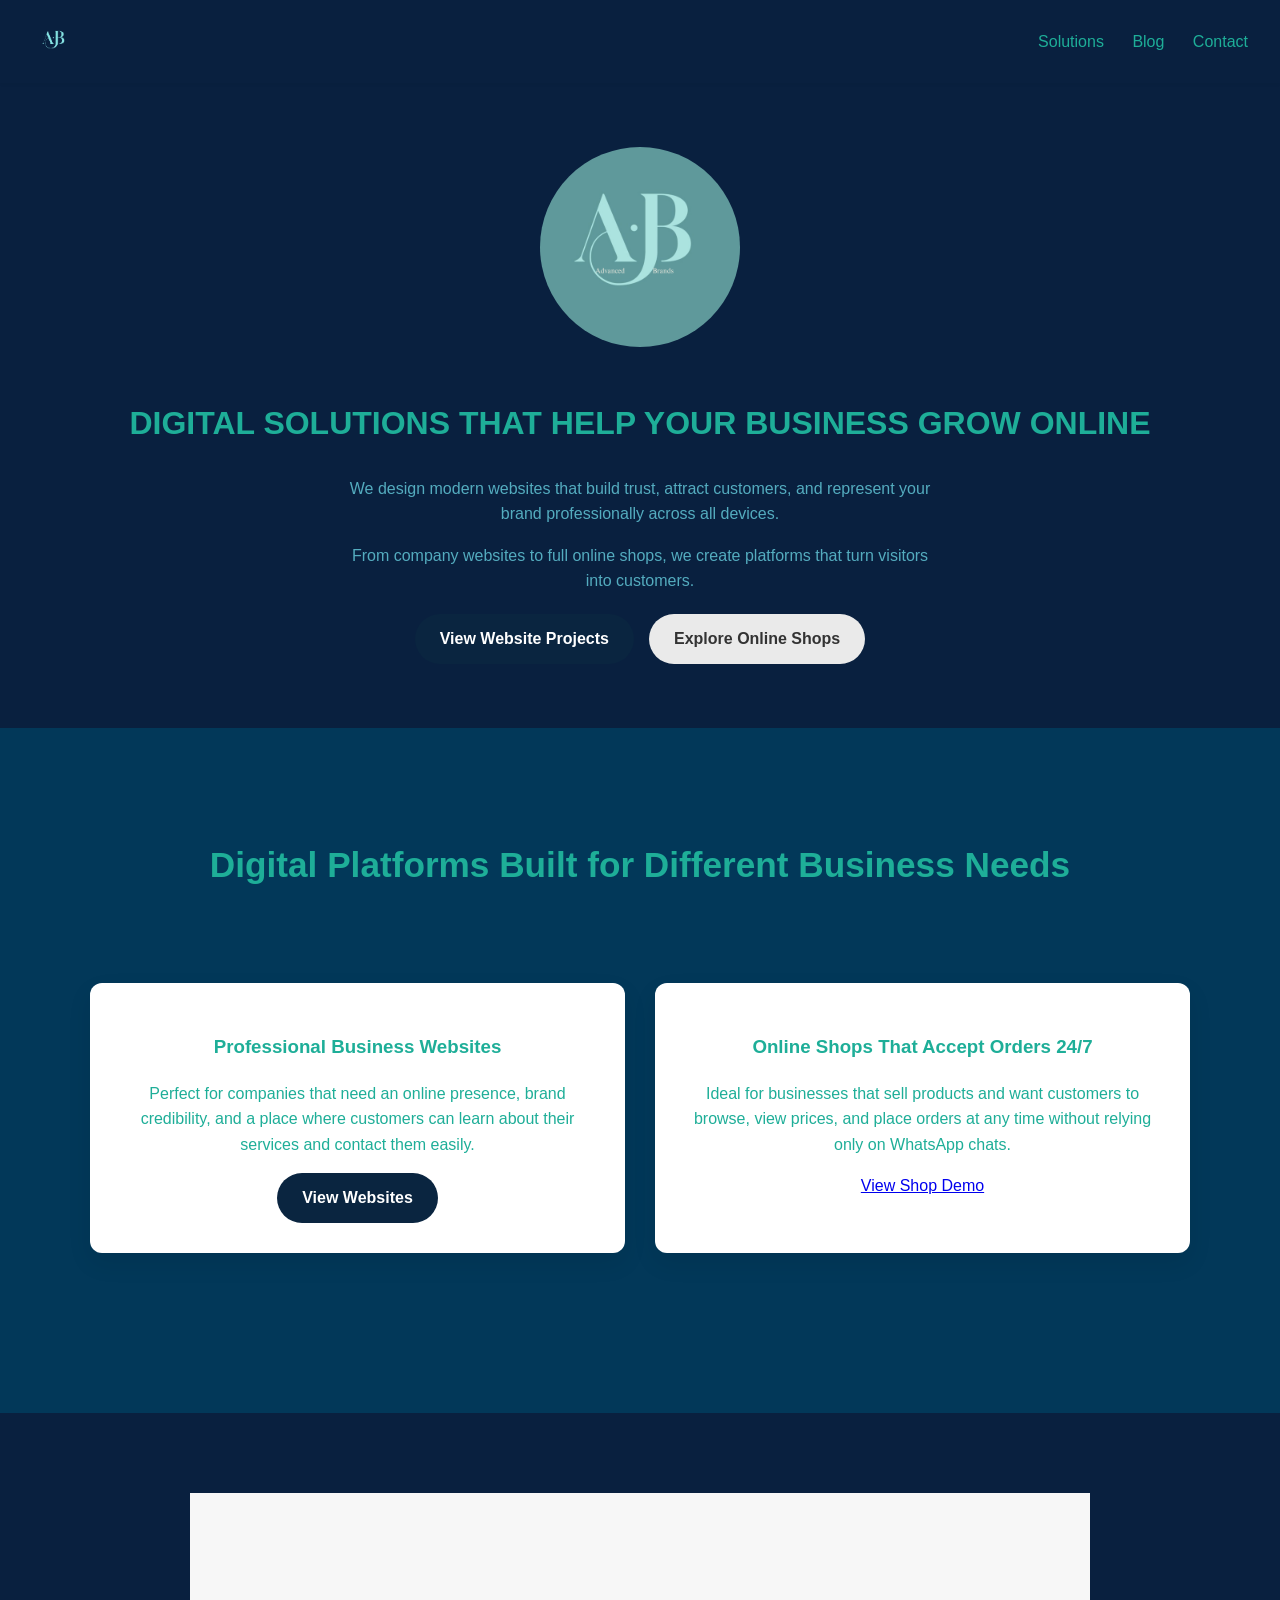
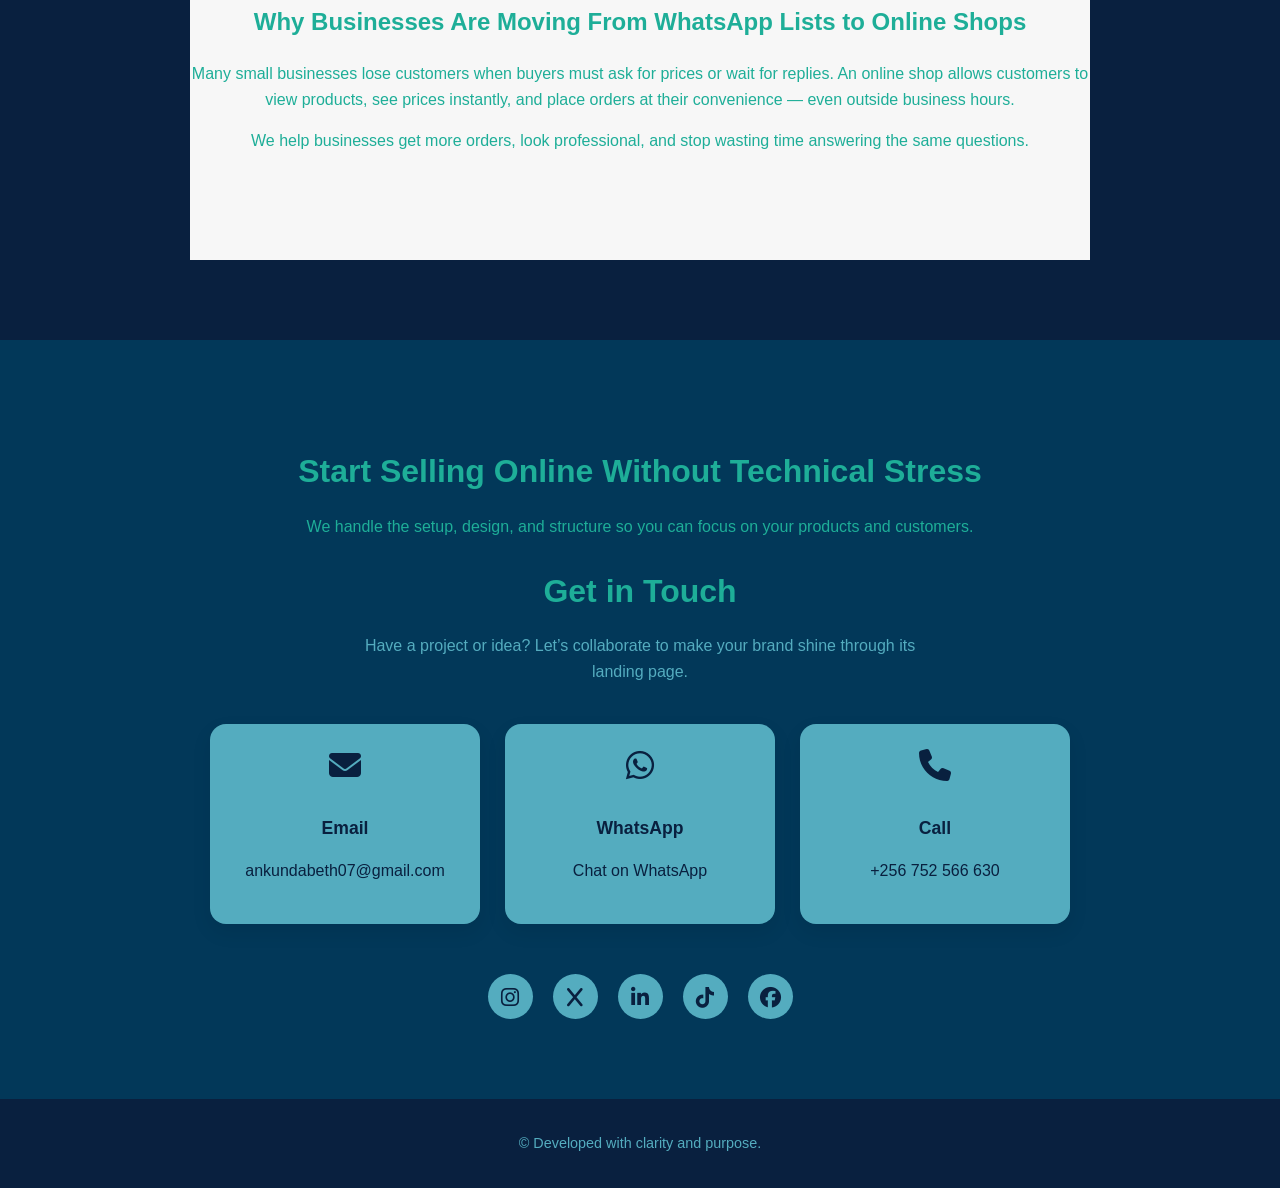
<file: index.html>
<!doctype html>
<html lang="en">

<head>
  <meta charset="utf-8" />
  <meta name="viewport" content="width=device-width, initial-scale=1" />
  <meta name="royal blue" content="#09203F">
  <title>Advanced Brands</title>
  <link rel="icon" type="image/png" href="images/AB logo.png">
  <link rel="stylesheet" href="style.css?v=2" />
  <link rel="stylesheet" href="https://cdnjs.cloudflare.com/ajax/libs/font-awesome/6.5.0/css/all.min.css"> 
</script>
</head>

<body>
  <!-- NAVBAR -->
  <header class="navbar">
    <a href="#hero" class="logo">
      <img src="images/AB logo.png" alt="MsBeth Logo">
    </a>
    <nav>
      <a href="#solutions">Solutions</a>
      <a href="#blog">Blog</a>
      <a href="#contact">Contact</a>
    </nav>
  </header>

  <!-- HERO -->
  <section id="hero" class="hero">
    <img src="images/hero image.png" alt="ms.beth portrait" class="hero-img" />
    <div class="hero-text">
      <h1>DIGITAL SOLUTIONS THAT HELP YOUR BUSINESS GROW ONLINE</h1>
      <p>We design modern websites that build trust, attract customers, and represent your brand professionally across all devices.</p>
      <p>From company websites to full online shops, we create platforms that turn visitors into customers.</p>
    </div>
    <div class="hero-buttons">
  <a href="websites.html" class="btn primary">View Website Projects</a>
  <a href="shops.html" class="btn secondary">Explore Online Shops</a>
</div>
    
  </section>

<section class="services-split" id="solutions">
  <div class="container">
    <h2 class="section-title">Digital Platforms Built for Different Business Needs</h2>

    <div class="split-grid">
      <div class="split-card" id="websites">
        <h3>Professional Business Websites</h3>
        <p>
          Perfect for companies that need an online presence, brand credibility, and a place where customers can learn about their services and contact them easily.
        </p>
        <a href="websites.html" class="btn primary">View Websites</a>
      </div>

      <div class="split-card" id="shops">
        <h3>Online Shops That Accept Orders 24/7</h3>
        <p>
          Ideal for businesses that sell products and want customers to browse, view prices, and place orders at any time without relying only on WhatsApp chats.
        </p>
        <a href="shops.html">View Shop Demo</a>
      </div>
    </div>
  </div>
</section>

<section id="blog" class="shop-education">
  <div class="container">
    <h2>Why Businesses Are Moving From WhatsApp Lists to Online Shops</h2>
    <p class="section-text">
      Many small businesses lose customers when buyers must ask for prices or wait for replies. An online shop allows customers to view products, see prices instantly, and place orders at their convenience — even outside business hours.
    </p>
    <p>We help businesses get more orders, look professional, and stop wasting time answering the same questions.</p>
  </div>
</section>

  

  <!-- CONTACT -->
  <section id="contact" class="contact">

     <div class="container">
    <h2>Start Selling Online Without Technical Stress</h2>
    <p>
      We handle the setup, design, and structure so you can focus on your products and customers.
    </p>

  </div>

    <h2>Get in Touch</h2>
    <p class="contact-intro">
      Have a project or idea? Let’s collaborate to make your brand shine through its landing page.
    </p>

    <div class="contact-cards">
      <div class="contact-card">
        <i class="fas fa-envelope"></i>
        <h3>Email</h3>
        <p><a href="mailto:ankundabeth07@gmail.com">ankundabeth07@gmail.com</a></p>
      </div>

      <div class="contact-card">
        <i class="fab fa-whatsapp"></i>
        <h3>WhatsApp</h3>
        <p><a href="https://wa.me/256752566630" target="_blank">Chat on WhatsApp</a></p>
      </div>

      <div class="contact-card">
        <i class="fas fa-phone"></i>
        <h3>Call</h3>
        <p><a href="tel:+256783445082">+256 752 566 630</a></p>
      </div>
    </div>

    <div class="social-links">
      <a href="https://www.instagram.com/advanced_brands?igsh=MWZ2OGR4OWh6NHl5dA==" target="_blank"><i
          class="fab fa-instagram"></i></a>
      <a href="https://x.com/busyweather?t=zALlubIrdixlMi6VQpeLIg&s=03" target="_blank"><i class="fab fa-x"></i></a>
      <a href="https://www.linkedin.com/in/ankunda-elizabeth-b99399336?utm_source=share&utm_campaign=share_via&utm_content=profile&utm_medium=android_app"
        target="_blank"><i class="fab fa-linkedin-in"></i></a>
      <a href="https://www.tiktok.com/@advanced.brands?_r=1&_t=ZS-94efkzoqnl2" target="_blank"><i class="fab fa-tiktok"></i></a>
      <a href="https://www.facebook.com/share/1KZ58KVeTZ/" target="_blank"><i class="fab fa-facebook"></i></a>
    </div>
  </section>


  <!-- FOOTER -->
  <footer class="footer">
    © <span id="year"></span> Developed with clarity and purpose.
  </footer>

<script>
document.querySelectorAll('a[href^="#"]').forEach(anchor => {
  anchor.addEventListener('click', function (e) {
    const target = document.querySelector(this.getAttribute('href'));
    if (target) {
      e.preventDefault();
      target.scrollIntoView({
        behavior: 'smooth'
      });
    }
  });
});
</script>
</body>

</html>
</file>
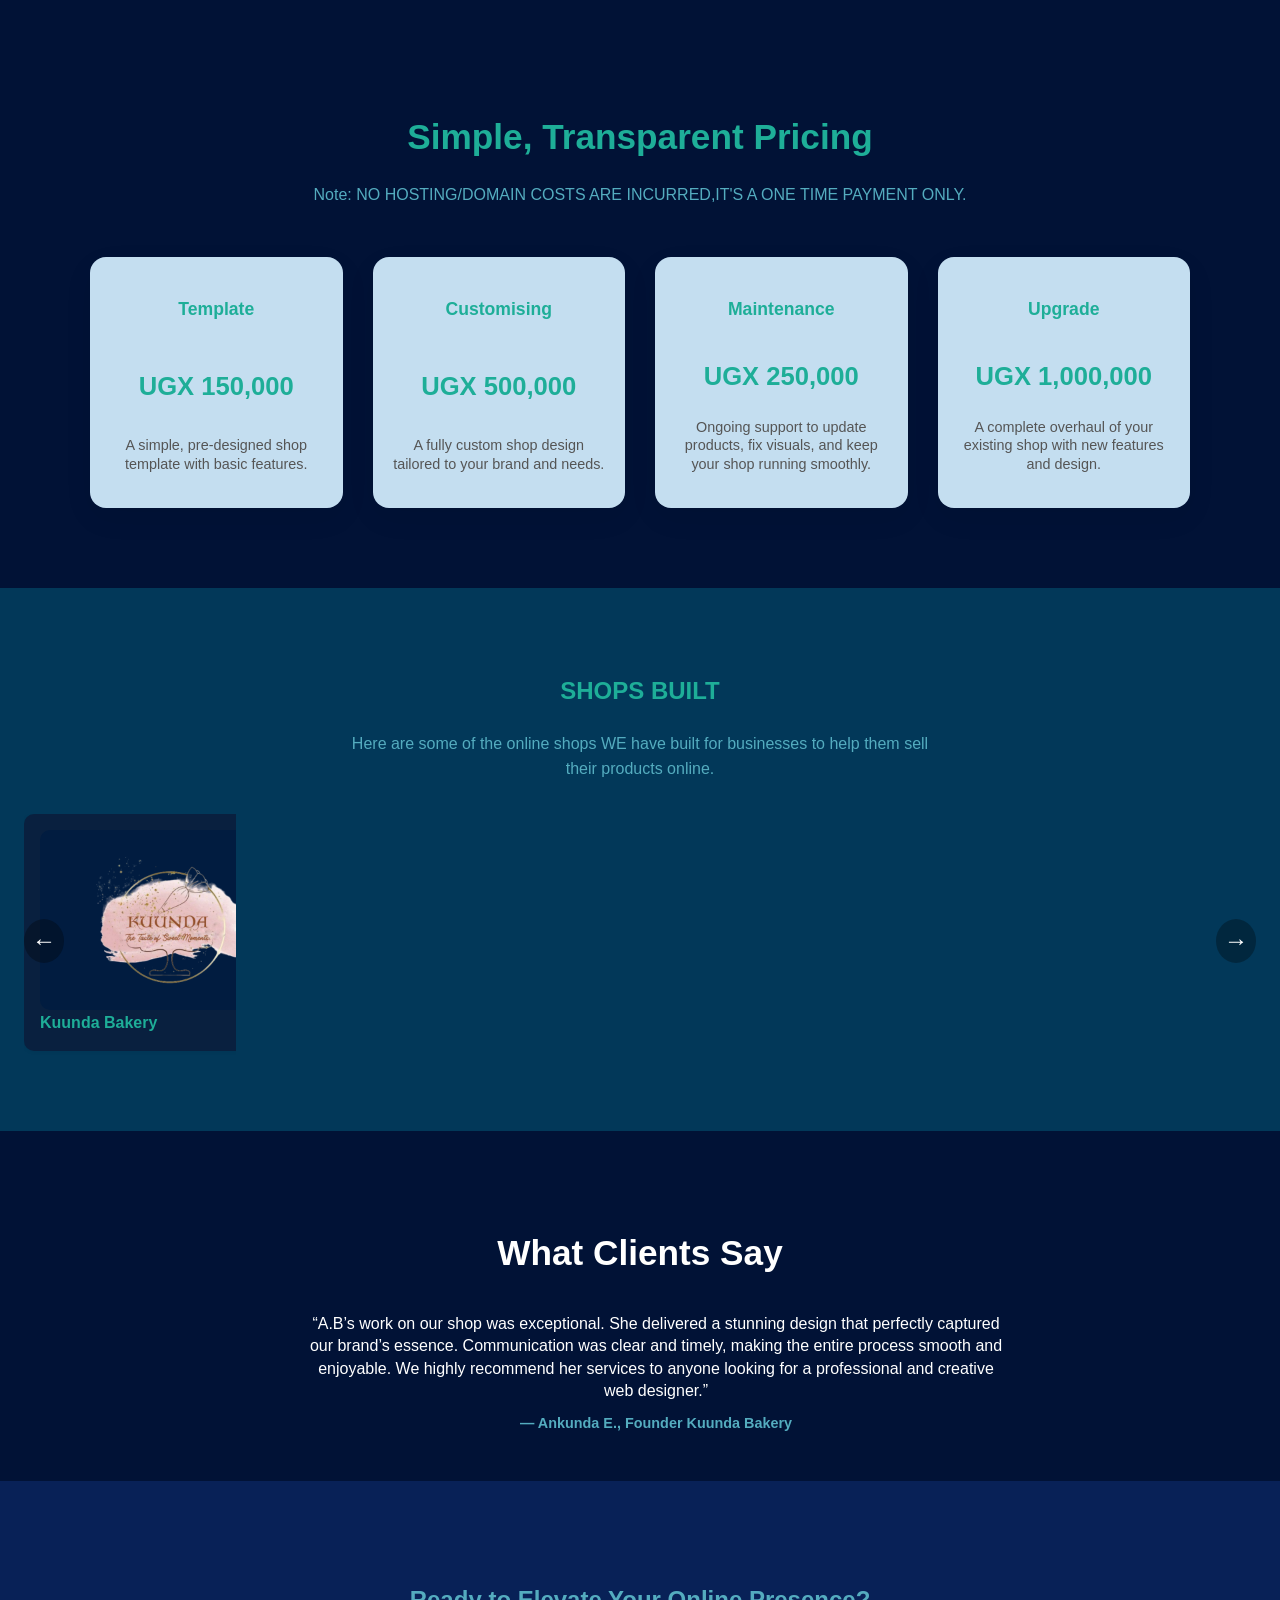
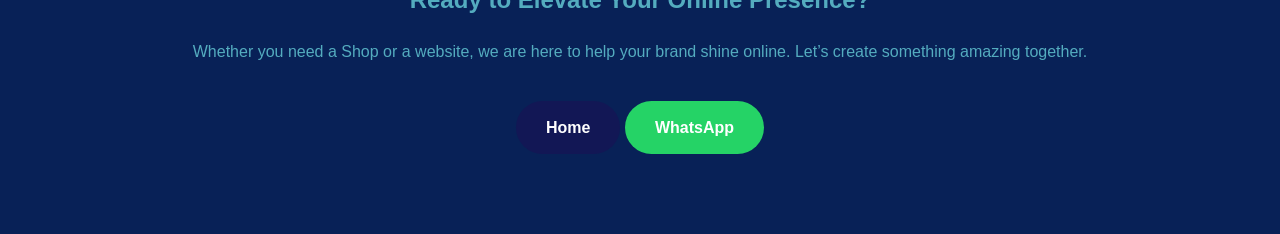
<file: shops.html>
<!DOCTYPE html>
<html lang="en">
<head>
    <meta charset="UTF-8">
    <meta name="viewport" content="width=device-width, initial-scale=1.0">
    <title>Shops</title>
    <link rel="icon" type="image/png" href="images/AB logo.png">
    <link rel="stylesheet" href="style.css">
</head>
<body>
    <section id="pricing" class="pricing-section">
  <div class="pricing-container">
    <h2 class="section-title">Simple, Transparent Pricing</h2>
    <p class="section-subtitle">
      Note: NO HOSTING/DOMAIN COSTS ARE INCURRED,IT'S A ONE TIME PAYMENT ONLY.
    </p>

    <div class="pricing-grid">

      <div class="pricing-card">
   <h3>Template</h3>
  <p class="price">UGX 150,000</p>
  <p class="desc">A simple, pre-designed shop template with basic features.</p>
</div>


      <div class="pricing-card">
        <h3>Customising</h3>
        <p class="price">UGX 500,000</p>
        <p class="desc">A fully custom shop design tailored to your brand and needs.</p>
      </div>

      <div class="pricing-card">
        <h3>Maintenance</h3>
        <p class="price">UGX 250,000</p>
        <p class="desc">Ongoing support to update products, fix visuals, and keep your shop running smoothly.</p>
      </div>

      <div class="pricing-card">
        <h3>Upgrade</h3>
        <p class="price">UGX 1,000,000</p>
        <p class="desc">A complete overhaul of your existing shop with new features and design.</p>
      </div>
    </div>
  </div>
</section>


  <!-- WORK -->
  <section id="work" class="work">
    <h2>SHOPS BUILT</h2>
    <p class="work-intro">Here are some of the online shops WE have built for businesses to help them sell their products online.</p>
    <div class="work-slider">
      <button class="slide-btn prev" aria-label="Previous project">&#8592;</button>
      <div class="work-grid">

        <a href="https://advanced-brands.github.io/kuunda_bakery-shop/" target="_blank" rel="noopener noreferrer" class="card">
          <div class="card-img">
            <img src="images/KUUNDA (1).png" alt="">
          </div>
          <div class="card-title">Kuunda Bakery</div>
        </a>
        
      </div>
      <button class="slide-btn next" aria-label="Next project">&#8594;</button>
    </div>
  </section>

  <!-- TESTIMONIALS -->
  <section id="testimonials" class="testimonials">
    <h2>What Clients Say</h2>
    <div class="testimonial-container">
      <div class="testimonial active">
        <p>“A.B’s work on our shop was exceptional. She delivered a stunning design that perfectly captured our brand’s essence. Communication was clear and timely, making the entire process smooth and enjoyable. We highly recommend her services to anyone looking for a professional and creative web designer.”</p>
        <span class="author">— Ankunda E., Founder Kuunda Bakery</span>
      </div>
      <div class="testimonial">
        <p>“The project was delivered on time and the final design exceeded expectations. I recommend her to anyone needing a professional site.”</p>
        <span class="author">— Jamal T., YAMBA PLATFORM CEO</span>
      </div>
      <div class="testimonial">
        <p>“Working with Elizabeth was smooth and inspiring. She really listens and brings ideas to life beautifully.”</p>
        <span class="author">— Patricia R., Marketing Director</span>
      </div>
    </div>
  </section>

 <section class="section-final">
        <h2>Ready to Elevate Your Online Presence?</h2>
        <p>Whether you need a Shop or a website, we are here to help your brand shine online. Let’s create something amazing together.</p>
        <a href="index.html" class="home-button">Home</a>
        <a href="https://wa.me/256782925756" class="whatsapp-button" target="_blank">WhatsApp</a>
    </section>

</body>
<script src="script.js?v=2"></script>
</html>
</file>
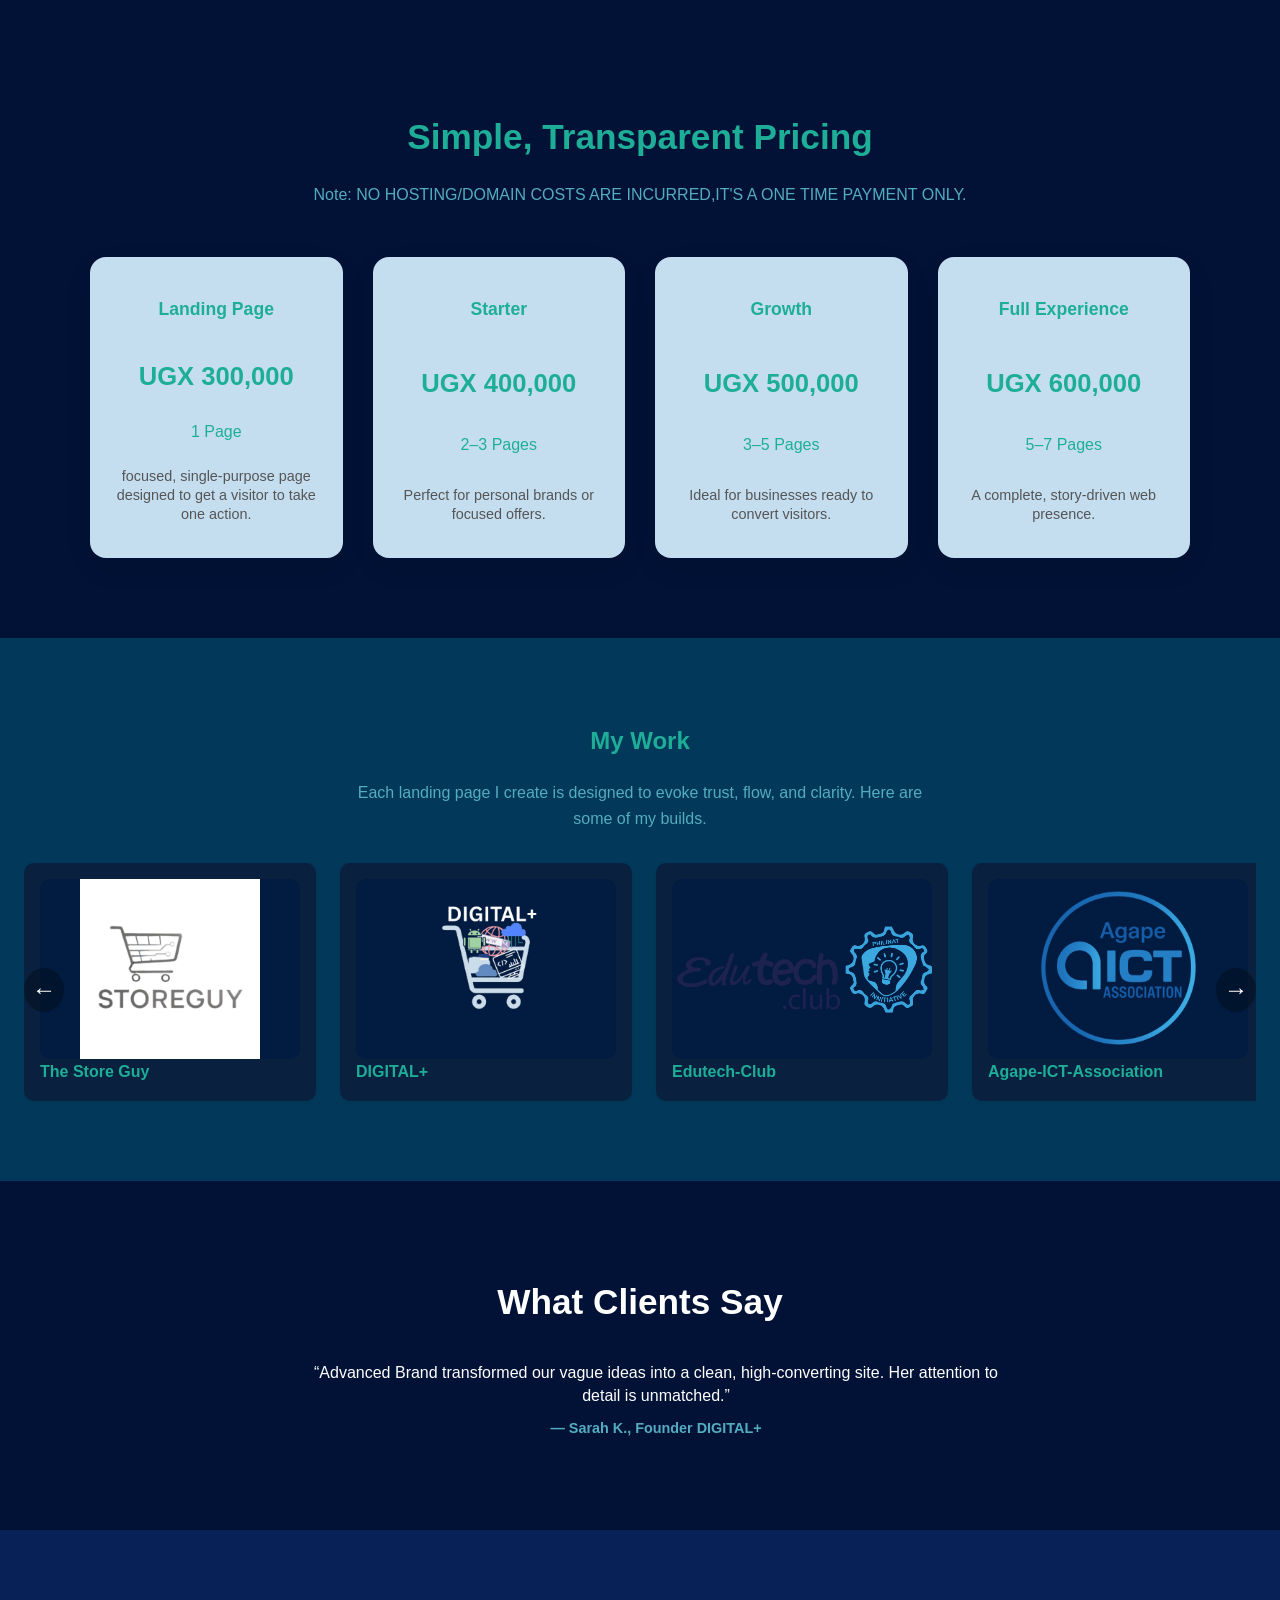
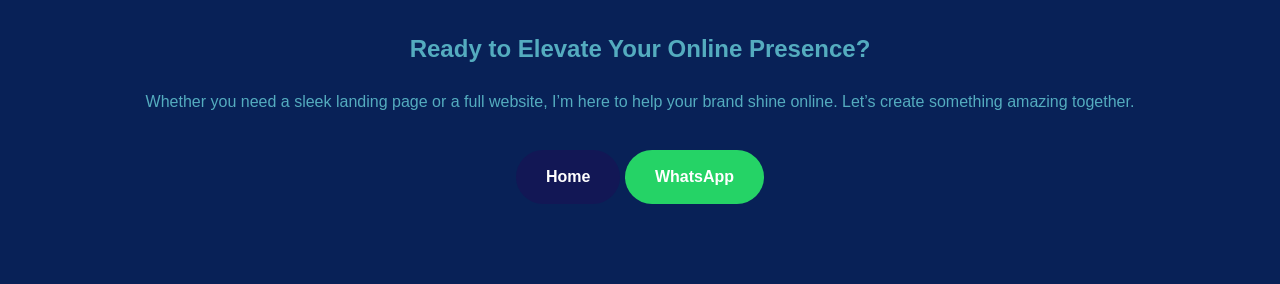
<file: websites.html>
<!DOCTYPE html>
<html lang="en">
<head>
    <meta charset="UTF-8">
    <meta name="viewport" content="width=device-width, initial-scale=1.0">
    <title>Websites</title>
    <link rel="icon" type="image/png" href="images/AB logo.png">
    <link rel="stylesheet" href="style.css">
</head>
<body>
    <section id="pricing" class="pricing-section">
  <div class="pricing-container">
    <h2 class="section-title">Simple, Transparent Pricing</h2>
    <p class="section-subtitle">
      Note: NO HOSTING/DOMAIN COSTS ARE INCURRED,IT'S A ONE TIME PAYMENT ONLY.
      
    </p>

    <div class="pricing-grid">

      <div class="pricing-card">
   <h3>Landing Page</h3>
  <p class="price">UGX 300,000</p>
  <p class="pages">1 Page</p>
        <p class="desc">focused, single-purpose page designed to get a visitor to take one action.</p>
</div>


      <div class="pricing-card">
        <h3>Starter</h3>
        <p class="price">UGX 400,000</p>
        <p class="pages">2–3 Pages</p>
        <p class="desc">Perfect for personal brands or focused offers.</p>
      </div>

      <div class="pricing-card">
        <h3>Growth</h3>
        <p class="price">UGX 500,000</p>
        <p class="pages">3–5 Pages</p>
        <p class="desc">Ideal for businesses ready to convert visitors.</p>
      </div>

      <div class="pricing-card">
        <h3>Full Experience</h3>
        <p class="price">UGX 600,000</p>
        <p class="pages">5–7 Pages</p>
        <p class="desc">A complete, story-driven web presence.</p>
      </div>
    </div>
  </div>
</section>


  <!-- WORK -->
  <section id="work" class="work">
    <h2>My Work</h2>
    <p class="work-intro">Each landing page I create is designed to evoke trust, flow, and clarity. Here are some of my
      builds.</p>
    <div class="work-slider">
      <button class="slide-btn prev" aria-label="Previous project">&#8592;</button>
      <div class="work-grid">

       <a href="https://advanced-brands.github.io/the-store-guy/" class="card">
          <div class="card-img">
            <img src="images/Storeguy.png" alt="">
          </div>
          <div class="card-title">The Store Guy</div>
        </a>

        <a href="https://advanced-brands.github.io/DIGITAL-/" class="card">
          <div class="card-img">
            <img src="images/DIGITAL+-removebg-preview.png" alt="">
          </div>
          <div class="card-title">DIGITAL+</div>
        </a>

        <a href="https://advanced-brands.github.io/Edutech-club/" class="card">
          <div class="card-img">
            <img src="images/edutech logo.png" alt="">
          </div>
          <div class="card-title">Edutech-Club</div>
        </a>

        <a href="https://advanced-brands.github.io/Agape-ICT-Association/" class="card">
          <div class="card-img">
            <img src="images/AGAPE LOGO.png" alt="">
          </div>
          <div class="card-title">Agape-ICT-Association</div>
        </a>

        <a href="https://advanced-brands.github.io/yamba-landing-site/" class="card">
          <div class="card-img">
            <img src="images/yamba logo.png" alt="">
          </div>
          <div class="card-title">YAMBA PLATFORM</div>
        </a>
        <a href="https://advanced-brands.github.io/Neatex/" class="card">
          <div class="card-img">
            <img src="images/Neatex.jpg" alt="">
          </div>
          <div class="card-title">PORTFOLIO</div>
        </a>
        <a href="https://advanced-brands.github.io/kirunga-group/" target="_blank" rel="noopener noreferrer" class="card">
          <div class="card-img">
            <img src="images/Kirunga_Logo_TM.pdf-removebg-preview.png" alt="">
          </div>
          <div class="card-title">Kirunga Groupt Ltd</div>
        </a>
        <a href="https://beth1207.github.io/kuunda/" target="_blank" rel="noopener noreferrer" class="card">
          <div class="card-img">
            <img src="images/KUUNDA (1).png" alt="">
          </div>
          <div class="card-title">Kuunda Bakery</div>
        </a>
        <a href="https://advanced-brands.github.io/Portfolio/" class="card">
          <div class="card-img">
            <img src="images/hero image.png" alt="">
          </div>
          <div class="card-title">Advanced Brands</div>
        </a>
      </div>
      <button class="slide-btn next" aria-label="Next project">&#8594;</button>
    </div>
  </section>

  <!-- TESTIMONIALS -->
  <section id="testimonials" class="testimonials">
    <h2>What Clients Say</h2>
    <div class="testimonial-container">
      <div class="testimonial active">
        <p>“Advanced Brand transformed our vague ideas into a clean, high-converting site. Her attention to detail is unmatched.”</p>
        <span class="author">— Sarah K., Founder DIGITAL+</span>
      </div>
      <div class="testimonial">
        <p>“The project was delivered on time and the final design exceeded expectations. I recommend her to anyone needing a professional site.”</p>
        <span class="author">— Jamal T., YAMBA PLATFORM CEO</span>
      </div>
      <div class="testimonial">
        <p>“Working with Elizabeth was smooth and inspiring. She really listens and brings ideas to life beautifully.”</p>
        <span class="author">— Patricia R., Marketing Director</span>
      </div>
    </div>
  </section>

 <section class="section-final">
        <h2>Ready to Elevate Your Online Presence?</h2>
        <p>Whether you need a sleek landing page or a full website, I’m here to help your brand shine online. Let’s create something amazing together.</p>
        <a href="index.html" class="home-button">Home</a>
        <a href="https://wa.me/256752566630" class="whatsapp-button" target="_blank">WhatsApp</a>
    </section>

</body>
<script src="script.js?v=2"></script>
</html>
</file>
<file: style.css>
body {
  font-family: 'Inter', sans-serif;
  margin: 0;
  background: #09203F;
  color: #1eae98;
  line-height: 1.6;
}

/* Navbar */
.navbar {
  display: flex;
  justify-content: space-between;
  align-items: center;
  padding: 1.2rem 2rem;
  background: #09203F;
  box-shadow: 0 1px 4px rgba(0,0,0,0.05);
  position: sticky;
  top: 0;
  z-index: 10;
}

.logo {
  font-weight: 700;
  font-size: 1.2rem;
}


.logo img {
  height: 45px; /* adjust to your desired logo size */
  width: auto;
  display: block;
}

.navbar nav a {
  margin-left: 1.5rem;
  text-decoration: none;
  color: #1eae98;
  transition: color 0.2s;
}

.navbar nav a:hover {
  color: #168777;
}

/* Hero */
.hero {
  display: flex;
  flex-direction: column;
  align-items: center;
  text-align: center;
  padding: 4rem 1.5rem;
  background: #09203F;
}

.hero-img {
  width: 200px;
  height: 200px;
  border-radius: 50%;
  object-fit: cover;
  margin-bottom: 1.5rem;
  box-shadow: #140c30;
}

.hero-text h1 {
  font-size: 2rem;
  font-weight: 700;
}

.hero-text p {
  max-width: 600px;
  margin: 1rem auto 0;
  color: #54acbf;
}

.pricing-section {
  padding: 80px 20px;
  background: #011236;
}

.pricing-container {
  max-width: 1100px;
  margin: auto;
  text-align: center;
}

.section-title {
  font-size: 2.2rem;
  margin-bottom: 10px;
}

.section-subtitle {
  color: #54acbf;
  margin-bottom: 50px;
}

.pricing-grid {
  display: grid;
  grid-template-columns: repeat(4, 1fr);
  gap: 30px;
}

.pricing-card {
  background: #c4def0;
  /* reduced padding to make cards shorter */
  padding: 20px 18px;
  border-radius: 16px;
  box-shadow: 0 10px 30px rgba(0,0,0,0.06);
  transition: transform 0.3s ease;
  display: flex;
  flex-direction: column;
  justify-content: space-between; /* push footer text down */
  max-height: 300px; /* prevent overly tall cards */
}

.pricing-card:hover {
  transform: translateY(-6px);
}

.pricing-card h3 {
  margin-bottom: 8px;
  font-size: 1.1rem;
}

.price {
  font-size: 1.6rem;
  font-weight: 600;
  margin-bottom: 6px;
}

.pages {
  font-weight: 500;
  margin-bottom: 8px;
}

.desc {
  color: #555;
  font-size: 0.9rem;
  line-height: 1.3;
}

.pricing-card.featured {
  background: #111;
  color: #fff;
}

.pricing-card.featured .desc,
.pricing-card.featured .pages {
  color: #ddd;
}


/* Work Section */
.work {
  padding: 4rem 1.5rem;
  background: #023859;
  text-align: center;
}

.work-intro {
  max-width: 600px;
  margin: 0.5rem auto 2rem;
  color: #54acbf;
}

/* slideshow container */
.work-slider {
  position: relative;
  display: flex;
  align-items: center;
}

.work-grid {
  display: flex;
  gap: 1.5rem;
  overflow-x: auto;
  padding-bottom: 1rem;
  scroll-snap-type: x mandatory;
  -webkit-overflow-scrolling: touch;
}

.card {
  flex: 0 0 260px;
  scroll-snap-align: center;
}

/* hide scrollbar visually but keep functionality */
.work-grid::-webkit-scrollbar {
  height: 8px;
}
.work-grid::-webkit-scrollbar-thumb {
  background: rgba(30,174,152,0.6);
  border-radius: 4px;
}

/* slide buttons */
.slide-btn {
  position: absolute;
  top: 50%;
  transform: translateY(-50%);
  background: rgba(0,0,0,0.3);
  border: none;
  color: #fff;
  font-size: 1.5rem;
  padding: 0.5rem;
  cursor: pointer;
  z-index: 5;
  border-radius: 50%;
}
.slide-btn.prev {
  left: 0;
}
.slide-btn.next {
  right: 0;
}
.slide-btn:hover {
  background: rgba(0,0,0,0.5);
}

.card {
  background: #09203F;
  border-radius: 10px;
  padding: 1rem;
  text-align: left;
  text-decoration: none;
  color: inherit;
  box-shadow: 0 1px 4px rgba(0,0,0,0.05);
  transition: transform 0.2s, box-shadow 0.2s;
}

.card:hover {
  transform: translateY(-4px);
  box-shadow: 0 4px 12px rgba(0,0,0,0.08);
}

.card-img {
  background: #011c40;
  height: 180px;
  border-radius: 10px;
  display: flex;
  align-items: center;
  justify-content: center;
  overflow: hidden;
}

.card-img img {
  width: 100%;
  height: 100%;
  object-fit: contain; /* keeps logos from stretching */
  transition: transform 0.3s ease;
}

.card:hover .card-img img {
  transform: scale(1.05);
}


.card-title {
  font-weight: 600;
  font-size: 1rem;
}

/* Contact */
.contact {
  padding: 80px 20px;
  background: #023859;;
  text-align: center;
}

.contact h2 {
  font-size: 2rem;
  margin-bottom: 10px;
  color: #1eae98;
}

.contact-intro {
  color: #54acbf;
  font-size: 1rem;
  margin-bottom: 40px;
  max-width: 600px;
  margin-left: auto;
  margin-right: auto;
}

.contact-cards {
  display: flex;
  flex-wrap: wrap;
  justify-content: center;
  gap: 25px;
}

.contact-card {
  background: #54acbf;
  border-radius: 16px;
  box-shadow: 0 8px 20px rgba(0, 0, 0, 0.08);
  width: 240px;
  padding: 25px 15px;
  text-align: center;
  transition: transform 0.3s ease, box-shadow 0.3s ease;
}

.contact-card:hover {
  transform: translateY(-6px);
  box-shadow: 0 10px 24px rgba(0, 0, 0, 0.12);
}

.contact-card i {
  font-size: 2rem;
  color: #09203F;
  margin-bottom: 15px;
}

.contact-card h3 {
  margin-bottom: 8px;
  color: #09203F;
  font-size: 1.1rem;
}

.contact-card p a {
  color: #09203F;
  text-decoration: none;
  font-weight: 500;
}

.contact-card p a:hover {
  color: #2563eb;
}

.social-links {
  margin-top: 50px;
  display: flex;
  justify-content: center;
  gap: 20px;
}

.social-links a {
  background: #54acbf;           /* blue circle background */
  color: #09203F;                   /* white icon */
  width: 45px;
  height: 45px;
  border-radius: 50%;
  display: flex;
  align-items: center;
  justify-content: center;
  text-decoration: none;         /* removes blue underline or dots */
  font-size: 1.3rem;
  transition: background 0.3s ease, transform 0.3s ease;
}

.social-links a:hover {
  background: #1d4ed8;
  transform: translateY(-4px);
}



/* Testimonials */
.testimonials {
  padding: 4rem 1.5rem;
  background: #011236;
  text-align: center;
  color: #fff;
}
.testimonials h2 {
  font-size: 2.2rem;
  margin-bottom: 1rem;
}
.testimonial-container {
  position: relative;
  max-width: 700px;
  margin: 0 auto;
  height: 120px;
}
.testimonial {
  position: absolute;
  top: 0;
  left: 0;
  width: 100%;
  opacity: 0;
  transition: opacity 1s ease;
  padding: 0 1rem;
}
.testimonial.active {
  opacity: 1;
}
.testimonial p {
  font-size: 1rem;
  line-height: 1.4;
  margin-bottom: 0.5rem;
}
.testimonial .author {
  font-weight: 600;
  font-size: 0.9rem;
  color: #54acbf;
}

/* Footer */
.footer {
  text-align: center;
  padding: 2rem 1rem;
  font-size: 0.9rem;
  color: #54acbf;
  border-top: 1px solid #09203F;
}

/* -------------------------------------------------------------
   mobile scaling: keep desktop layout but shrink elements
   (desktop design replicated, only smaller on narrow screens)
   ------------------------------------------------------------- */
@media (max-width: 768px) {
  /* scale down the root font size so rem-based values shrink */
  html {
    font-size: 0.85rem;
    
  }

  /* navbar adjustments */
  .navbar {
    padding: 0.8rem 1rem;
  }
  .logo {
    font-size: 1rem;
  }

  /* hero */
  .hero {
    padding: 3rem 1rem;
  }
  .hero-img {
    width: 150px;
    height: 150px;
  }
  .hero-text h1 {
    font-size: 1.6rem;
  }

  /* pricing section */
  .pricing-section {
    padding: 60px 15px;
  }
  .pricing-card {
    padding: 20px 15px;
    /* remove the fixed height on small screens so text can wrap naturally */
    max-height: none;
  }
  /* two-column grid on narrow screens with wrapping */
  .pricing-grid {
    grid-template-columns: repeat(2, 1fr);
    gap: 25px;
    overflow: visible;
  }
  /* adjust text a bit for smaller cards */
  .pricing-card h3 {
    font-size: 1rem;
  }
  .price {
    font-size: 1.4rem;
  }

  /* work section */
  .work {
    padding: 3rem 1rem;
  }
  .work-intro {
    margin: 0.5rem auto 1.5rem;
  }
  .card {
    padding: 0.8rem;
  }
  .card-img {
    height: 150px;
  }

  /* contact */
  .contact {
    padding: 60px 15px;
  }
  .contact-card {
    width: 200px;
    padding: 20px 12px;
  }
  .social-links a {
    width: 40px;
    height: 40px;
    font-size: 1.1rem;
  }

  /* footer */
  .footer {
    padding: 1.5rem 1rem;
    font-size: 0.8rem;
  }
}


.hero-subline {
  margin-top: 10px;
  opacity: 0.9;
}

.hero-buttons {
  margin-top: 20px;
  display: flex;
  gap: 15px;
  flex-wrap: wrap;
}

.services-split {
  background: #023859;
  text-align: center;
}

.split-grid {
  display: grid;
  grid-template-columns: repeat(auto-fit, minmax(280px, 1fr));
  gap: 30px;
  margin-top: 40px;
  padding: 80px 0;
  margin: 0 auto;
  max-width: 1100px;
}

.split-card {
  background: #fff;
  padding: 30px;
  border-radius: 12px;
  box-shadow: 0 10px 25px rgba(0,0,0,0.08);
  transition: 0.3s ease;
}

.split-card:hover {
  transform: translateY(-5px);
}



.shop-education .container{
  background: #f7f7f7;
  padding: 90px 0;
  text-align: center;
  margin: 0 auto;
  max-width: 900px;

}


.whatsapp-conversion {
  padding: 80px 0;
  text-align: center;
  background: linear-gradient(135deg, #0a2540, #123b63);
  color: white;
}

.btn {
  display: inline-block;
  padding: 12px 25px;
  border-radius: 30px;
  text-decoration: none;
  font-weight: 600;
  transition: 0.3s ease;
}

.btn.primary {
  background: #0a2540;
  color: #fff;
}

.btn.secondary {
  background: #eaeaea;
  color: #333;
}

.btn.whatsapp {
  background: #25D366;
  color: white;
}

.btn:hover {
  transform: translateY(-2px);
  box-shadow: 0 8px 20px rgba(0,0,0,0.2);
}

section {
  padding: 80px 0;
}

.section-final {
  background: #082157 ;
  color: #54acbf;
  text-align: center;
}

.whatsapp {
    position: fixed;
    bottom: 25px;
    right: 25px;
    background: #25D366;
    color: white;
    padding: 14px 20px;
    border-radius: 30px;
    text-decoration: none;
    font-weight: 600;
}

.whatsapp-button {
    background: #25D366;
    color: white;
    padding: 14px 30px;
    border-radius: 30px;
    text-decoration: none;
    font-weight: 600;
    display: inline-block;
    margin-top: 20px;
    transition: background-color 0.3s ease;
}

.home-button {
    background: #121755;
    color: white;
    padding: 14px 30px;
    border-radius: 30px;
    text-decoration: none;
    font-weight: 600;
    display: inline-block;
    margin-top: 20px;
    transition: background-color 0.3s ease;
}
</file>
